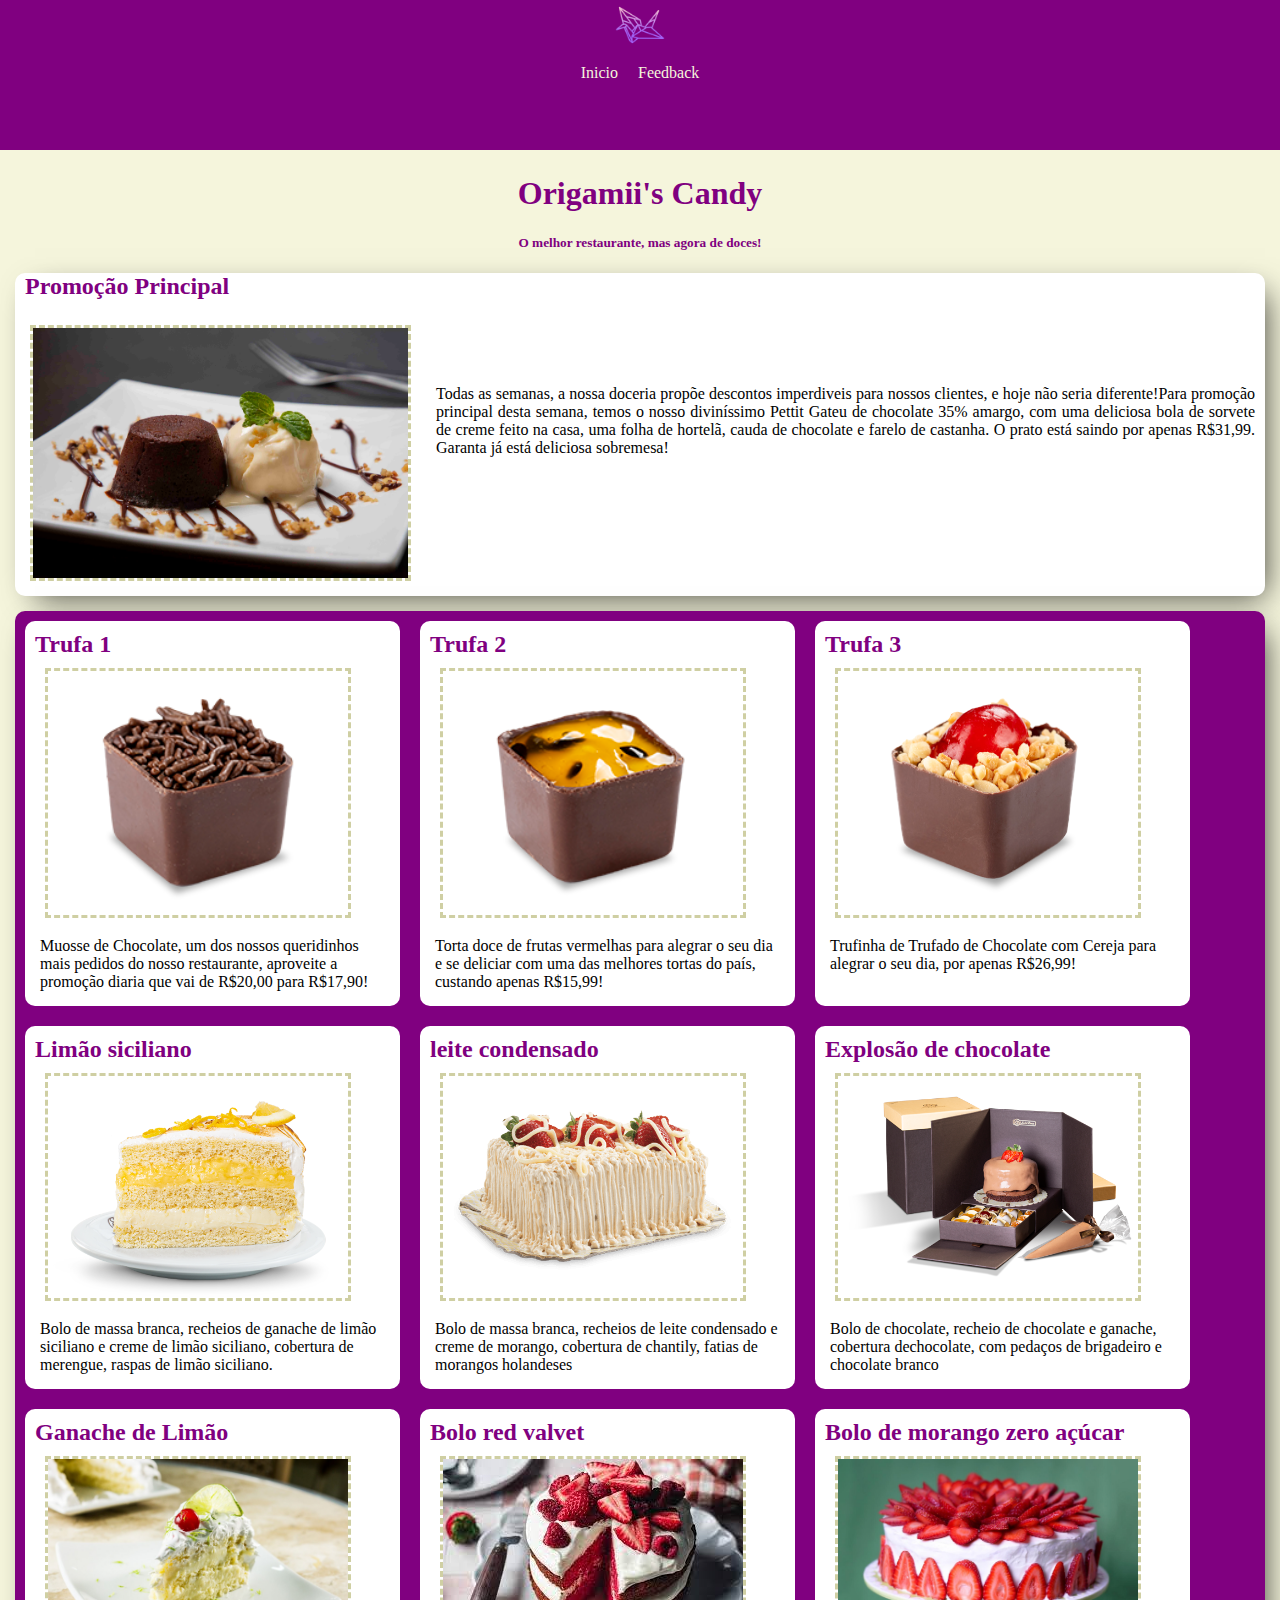
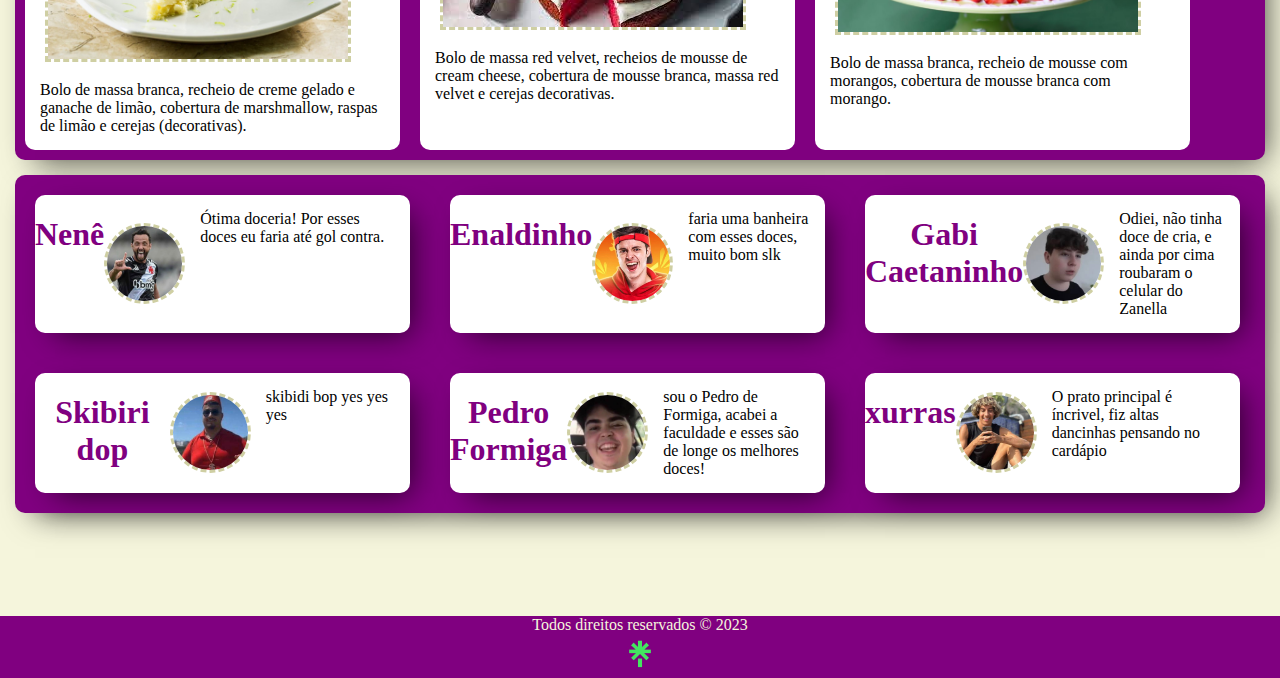
<file: index.html>
<!DOCTYPE html>
<html>

<head>
    <meta charset="UTF-8">

    <title>Document</title>
    <!--link css-->
    <title>Origamii's Candy</title>

    <link rel="stylesheet" href="assets/css/style.css">
</head>

<body>
<iframe src="layouts/header.html" width="100%"  frameborder="0"></iframe>
    <!--Texto Principal Página Inicial-->
    <h1 id="Textoprincipal">Origamii's Candy</h1>
    <h5>O melhor restaurante, mas agora de doces!</h5>

    <!--Promoção Principal-->
    <section id="promoprincipal">
        <h2>Promoção Principal</h2>
        <div>
            <img id="fotopromoprincipal" src="assets/images/promocaoprincipal.jpg" alt="Foto Promoção Principal">
            <p id="textopromoprincipal">Todas as semanas, a nossa doceria propõe descontos imperdiveis para nossos
                clientes, e hoje não seria diferente!Para promoção principal desta semana, temos o nosso diviníssimo
                Pettit Gateu de chocolate 35% amargo, com uma
                deliciosa bola de sorvete de creme feito na casa, uma folha de hortelã, cauda de chocolate e farelo de
                castanha. O prato está saindo por apenas R$31,99. Garanta já está deliciosa sobremesa!</p>
        </div>
    </section>
    <article>
        <div id="section1">
            <section class="sec1">
                <h2>Trufa 1</h2>
                <img class="img1" src="assets/images/brigadeira_246x200px.png" width="20%">
                <p>Muosse de Chocolate, um dos nossos queridinhos mais pedidos do nosso restaurante, aproveite a
                    promoção
                    diaria
                    que vai de R$20,00 para R$17,90!</a></p>
            </section>
            <section class="sec1">
                <h2>Trufa 2</h2>
                <img class="img1" src="assets/images/maracuja_246x200px.png" width="20%">
                <p>Torta doce de frutas vermelhas para alegrar o seu dia e se deliciar com uma das melhores tortas do
                    país,
                    custando
                    apenas R$15,99!</a></p>
            </section>
            <section class="sec1">
                <h2>Trufa 3</h2>
                <img class="img1" src="assets/images/trufado_c_cereja_615x500px.png" width="20%">
                <p>Trufinha de Trufado de Chocolate com Cereja para alegrar o seu dia, por apenas R$26,99!</p>
            </section>
        </div>
        <div id="section3">
            <section class="sec3">
                <h2>Limão siciliano</h2>
                <img class="img3" src="assets/sodie4.png">
                <p>Bolo de massa branca, recheios de ganache de limão siciliano e creme de limão siciliano, cobertura de
                    merengue, raspas de limão siciliano.</p>
            </section>
            <section class="sec3">
                <h2>leite condensado</h2>
                <img class="img3" src="assets/leite condensado.png">
                <p>Bolo de massa branca, recheios de leite condensado e creme de morango, cobertura de
                    chantily, fatias de morangos holandeses</p>

            </section>
            <section class="sec3">
                <h2>Explosão de chocolate</h2>

                <img class="img3" src="assets/explosao de chocolate.png">
                <p>Bolo de chocolate, recheio de chocolate e ganache, cobertura dechocolate, com pedaços de brigadeiro e
                    chocolate branco </p>
            </section>
        </div>
        <div id="section4">
            <section class="sec4">
                <h2>Ganache de Limão</h2>

                <img class="img4" src="assets/imagens/ganachedelimão.jpg">
                <p>Bolo de massa branca, recheio de creme gelado e ganache de limão, cobertura de marshmallow,
                    raspas de limão e cerejas (decorativas).</p>

            </section>
            <section class="sec4">
                <h2>Bolo red valvet</h2>

                <img class="img4" src="assets/imagens/bolo red velvet.jfif">
                <p>Bolo de massa red velvet, recheios de mousse de cream cheese, cobertura de mousse branca,
                    massa red velvet e cerejas decorativas.</p>

            </section>
            <section class="sec4">
                <h2>Bolo de morango zero açúcar</h2>

                <img class="img4" src="assets/imagens/bolodemorango.png">
                <p>Bolo de massa branca, recheio de mousse com morangos, cobertura de mousse branca com morango.
                </p>
        </div>
        </section>

    </article>
    <article>
        <div>
            <section class="depoimentos">
                <!--nene-->
                <h1>Nenê</h1>
                <img id="nene" src="assets/imagens/nene.jpg" alt="nene">
                <p class="textodepoimento">Ótima doceria! Por esses doces eu faria até gol contra.</p>
            </section>
            <section class="depoimentos">
                <!--enaldo-->
                <h1>Enaldinho</h1>
                <img id="enaldo" src="assets/imagens/enaldinho1.JPG" alt="enaldinho1">
                <p class="textodepoimento">faria uma banheira com esses doces, muito bom slk</p>
            </section>
            <section class="depoimentos">
                <!--caetaninho-->
                <h1>Gabi Caetaninho</h1>
                <img id="caetaninho" src="assets/imagens/caetaninho.jpg" alt="caetaninho">
                <p class="textodepoimento">Odiei, não tinha doce de cria, e ainda por cima roubaram o celular do
                    Zanella
                </p>
            </section>

        </div>
        <div id="depoimentos 2">
            <section class="depoimentos">
                <!--skibiri-->
                <h1>Skibiri dop</h1>
                <img id="nene" src="assets/imagens/skibiri.JPG" alt="skibiri">
                <p class="textodepoimento">skibidi bop yes yes yes</p>
            </section>
            <section class="depoimentos">
                <!--migas-->
                <h1>Pedro Formiga</h1>
                <img id="enaldo" src="assets/imagens/migas.JPG" alt="enaldinho1">
                <p class="textodepoimento">sou o Pedro de Formiga, acabei a faculdade e esses são de longe os
                    melhores doces!</p>
            </section>
            <section class="depoimentos">
                <!--xurras-->
                <h1>xurras</h1>
                <img id="caetaninho" src="assets/imagens/xurras.jpg" alt="caetaninho">
                <p class="textodepoimento">O prato principal é íncrivel, fiz altas dancinhas pensando no
                    cardápio</p>
            </section>
        </div>

        </div>
    </article>
    <iframe id="indexfooter" src="layouts/footer.html" width="100%" frameborder="0"></iframe>
</body>

</html>
</file>
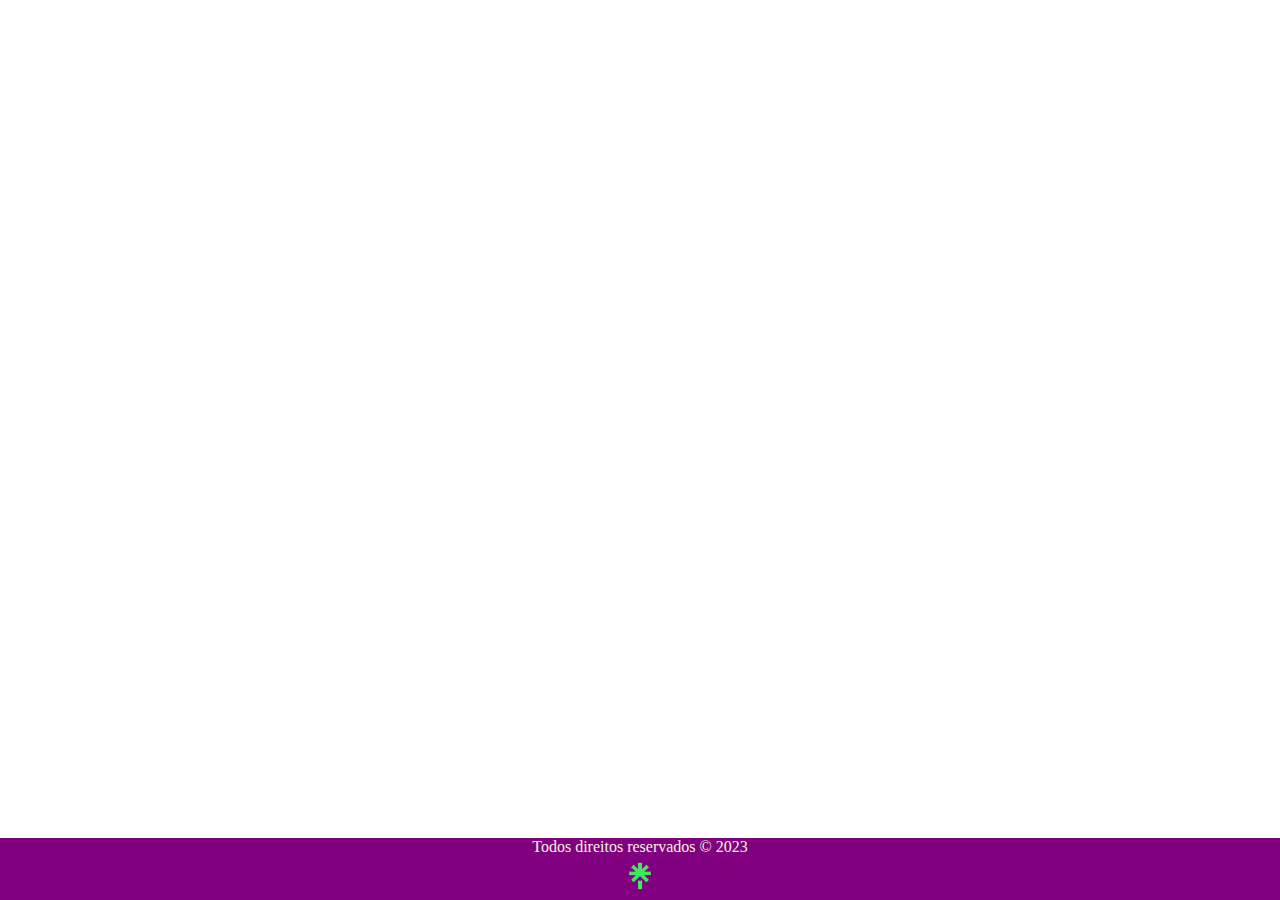
<file: layouts/footer.html>
<!DOCTYPE html>
<html>

<head>
    <meta charset="UTF-8">
    <link rel="stylesheet" href="footer.css">
</head>
<!--footer feito pelo rocha-->

<body>
    <footer>
        <p>Todos direitos reservados © 2023</p>
        <a href="https://linktr.ee/nickolasliea77?utm_source=linktree_profile_share&ltsid=6066f8ea-846a-4d8d-8f29-684680e02b43"
            target="_blank">
            <img src="../assets/images/linktree.png" width="40px" height="40px">
        </a>
    </footer>

</body>

</html>
</file>
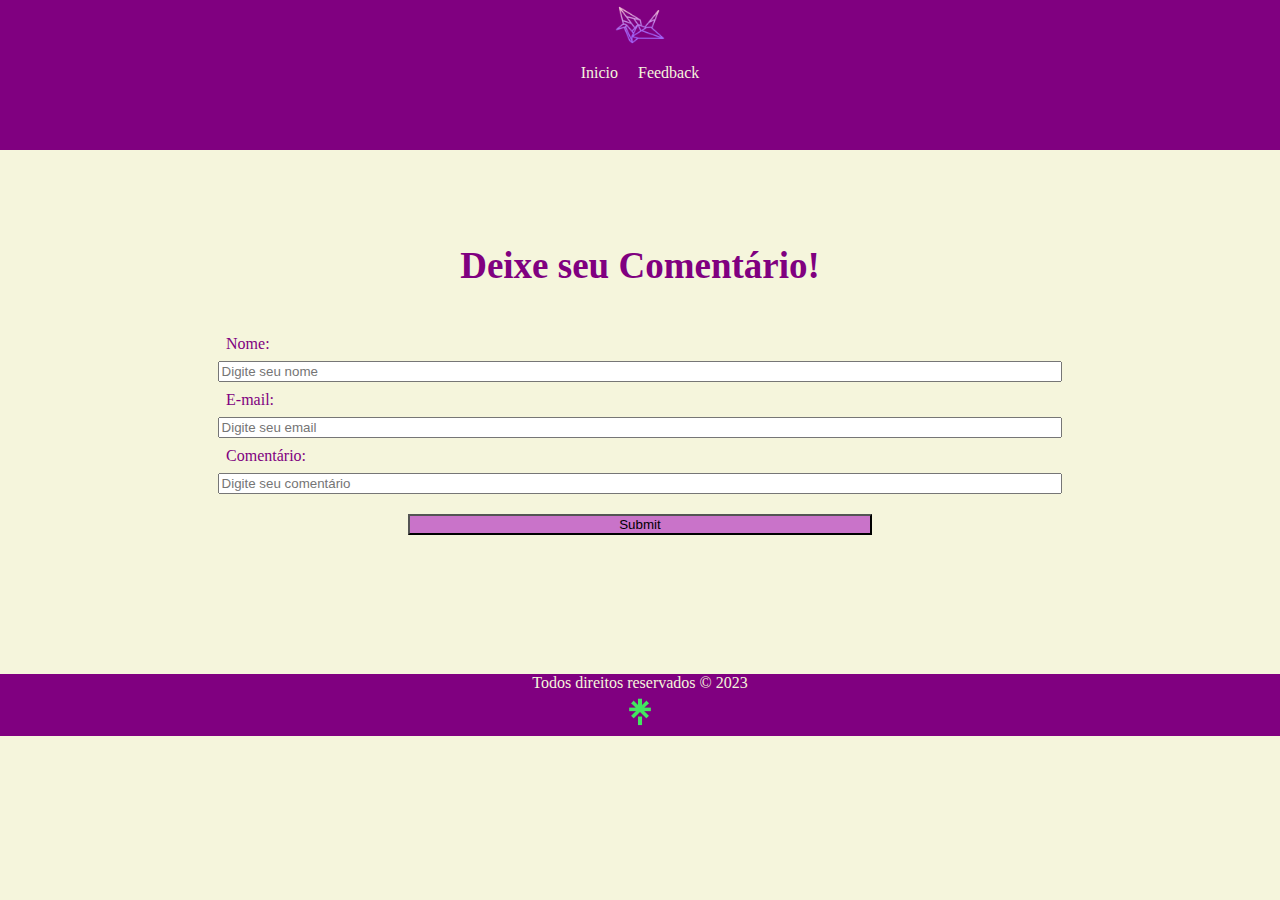
<file: pages/formulário.html>
<!DOCTYPE html>
<html lang>

<head>
    <meta charset="UTF-8">
    <link rel="stylesheet" href="../assets/css/formulário.css">
    <title>Document</title>
</head>

<body>
    <iframe src="../layouts/header.html" width="100%" scrolling="no"  frameborder="0"></iframe>
    <form action="../pages/posformulario.html">
        <div id="formulario">
            <h2>Deixe seu Comentário!</h2>
            <label for="Nome">Nome:</label>
            <input type="text" placeholder="Digite seu nome" required>
            <label for="Email">E-mail:</label>
            <input type="text" placeholder="Digite seu email" required>
            <label for="">Comentário:</label>
            <input type="text" placeholder="Digite seu comentário" required>
            <input id="button" type="submit">
        </div>
        <iframe id="footerformulario" src="../layouts/footer.html" width="100%" scrolling="no"  frameborder="0"></iframe>
    </form>
    
</body>
</html>
</file>
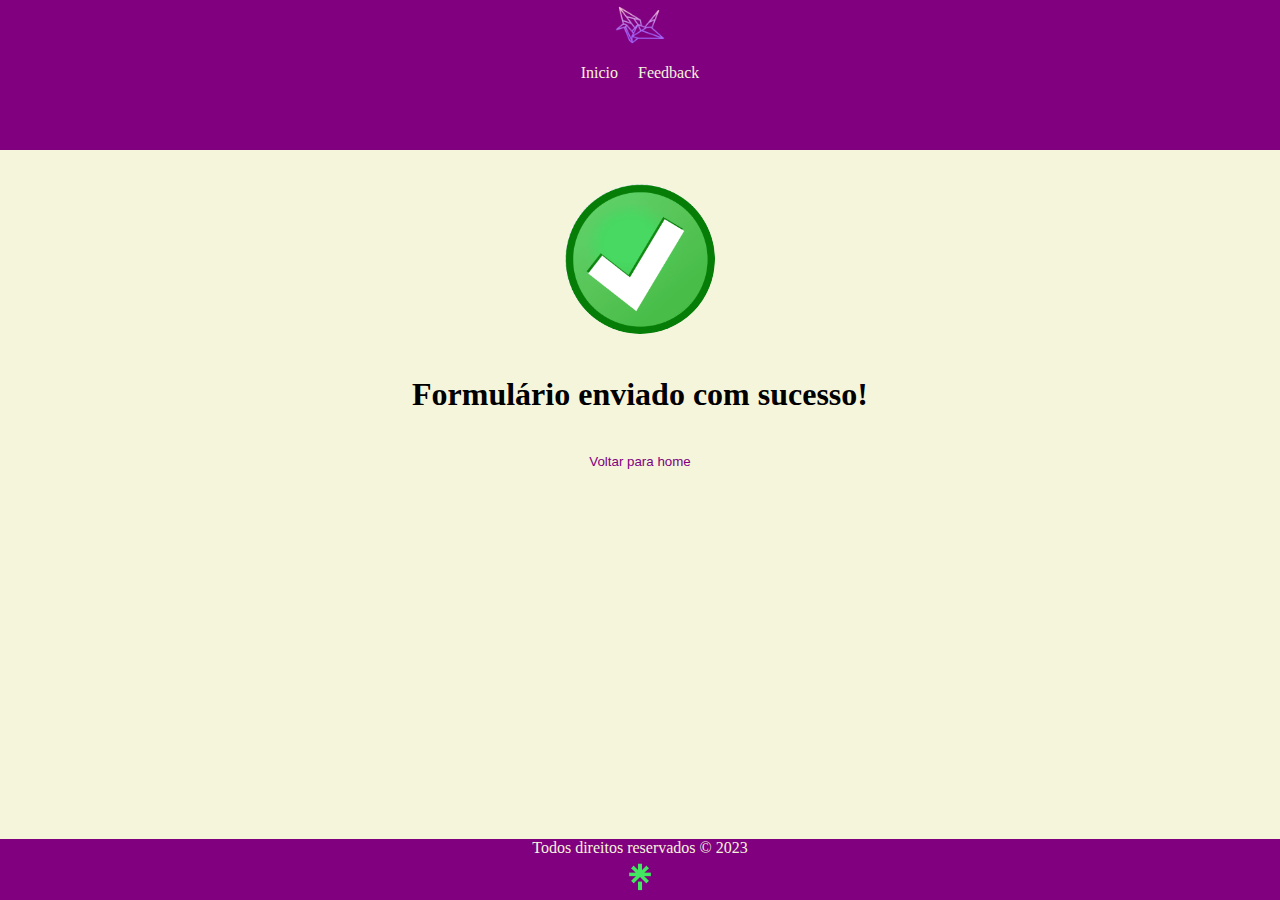
<file: pages/posformulario.html>
<!DOCTYPE html>
<html>

<head>
    <!--Cabeça-->
    <meta charset="UTF-8">
    <title>pós formulário</title>
    <link rel="stylesheet" href="../assets/css/posformulário.css">
</head>

<body class="main">
    <!--pós quiz-->
    <iframe width="100%" scrolling="no" src="../layouts/header.html" frameborder="0"></iframe>
    <img class="img" src="../assets/css/imagens/imagemdecerto.png" alt="Imagem" height="150px">
    <h1 class="text">Formulário enviado com sucesso!</h1>
    <button class="button"><a id="" href="../index.html">Voltar para home</a></button>
    <footer>
        <iframe id="iframe_footer" width="100%" scrolling="no" src="../layouts/footer.html" frameborder="0" height="100px"></iframe>
    </footer>
</body>

</html>
</file>
<file: assets/css/style.css>
body {
    background-color: beige;
    margin: 0%;
    padding: 0%;
}

/*section1*/
#section1 {
    display: flex;
}

.sec1 {
    margin: 10px;
    background-color: white;
    width: 30%;
    border-radius: 10px;
}

.img1 {
    width: 300px;
    margin-left: 20px;
}

h2 {
    color: purple;
    font-family: Georgia, 'Times New Roman', Times, serif;
    margin: 10px;
}

/*Section3*/ 
#section3 {
    display: flex;
    
}

.sec3 {
    margin: 10px;
    background-color: white;
    width: 30%;
    border-radius: 10px;
}

.img3 {
    width: 300px;
    margin-left: 20px;
}

#section4 {
    display: flex;
}

.sec4 {
    margin: 10px;
    background-color: white;
    width: 30%;
    border-radius: 10px;
}

.img4 {
    width: 300px;
    margin-left: 20px;
}


/*depoimentos*/
.depoimentos {
    background-color: white;
    margin: 20px;
    color: rgb(0, 0, 0);
    display: flex;
    border-radius: 10px;
    width: 30%;
    /*box-shadow*/
    -webkit-box-shadow: 10px 10px 30px -10px rgba(0,0,0,0.75);
-moz-box-shadow: 10px 10px 30px -10px rgba(0,0,0,0.75);
box-shadow: 10px 10px 30px -10px rgba(0,0,0,0.75);
}

img {
    margin: auto;
    width: 40%;
    border-style: dashed;
    border-color: rgb(207, 207, 163);

}

#nene {
    margin: auto;
    width: 20%;
    /*img redonda*/
    border-radius: 100%;
}

#enaldo {
    margin: auto;
    width: 20%;
    /*img redonda*/
    border-radius: 100%;

}

#caetaninho {
    margin: auto;
    width: 20%;
    /*img redonda*/
    border-radius: 100%;

}

article {
    background-color: purple;
    /*margem fundo depoimentos*/

    margin: 10px;
    border-radius: 10px;
    -webkit-box-shadow: 10px 10px 30px -10px rgba(0,0,0,0.75);
-moz-box-shadow: 10px 10px 30px -10px rgba(0,0,0,0.75);
box-shadow: 10px 10px 30px -10px rgba(0,0,0,0.75);
margin: 15px;
}




.textodepoimentos {
    margin: 5px;
    text-align: justify;
}



/*Texto Principal Página Inicial*/
h1, h5 {
    color: purple;
    text-align: center;
    font-family: Georgia, 'Times New Roman', Times, serif;
}

/*Promoçao Principal*/

div {
    display: flex;
}

#fotopromoprincipal {
    width: 30%;
    margin: 15px;
}

#promoprincipal {
background-color: white;
border-radius: 10px;
-webkit-box-shadow: 10px 10px 30px -10px rgba(0,0,0,0.75);
-moz-box-shadow: 10px 10px 30px -10px rgba(0,0,0,0.75);
box-shadow: 10px 10px 30px -10px rgba(0,0,0,0.75);
margin: 15px;

}

#textopromoprincipal {
    margin: 10px;
    text-align: justify;
    margin-top: 75px;
}

h3,  p{
   margin: 15px;

}

img{
   width: 300px;
   margin: auto;
}

.div_foto{
    text-align: center;
}

#Textoprincipal {
    text-align: center;
}

#indexfooter {
    margin-bottom: -5px;
}
</file>
<file: layouts/footer.css>
body {
    text-align: center;
    margin: 0;
    padding: 0;
}

footer {
  margin: 0%;
  background-color: purple;
  font-family: Georgia, 'Times New Roman', Times, serif;
  width: 100%;
  color: beige;
  bottom: 0;
  margin: 0;
  padding: 0;
  position: fixed;
}

  
  p{
    margin: 0;
  }
</file>
<file: assets/css/formulário.css>
body {
    background-color: beige;
    text-align: center;
    margin: 0;
    padding: 0;
}

div  {
    margin: auto;
}

h2 {
    color: purple;
    font-family: Georgia, 'Times New Roman', Times, serif;
    padding: 1%;
    font-size: 37px;
}

label {
    color: purple;
    font-family: Georgia, 'Times New Roman', Times, serif;
    text-align: left;
    padding: 1%;
}

#button {
    margin: auto;
    width: 55%;
    background-color: rgb(201, 115, 201);
    margin-top: 20px;
}

#formulario {
    display: flex;
    flex-direction: column;
    width: 66%;
    padding: 4%;
}

div2 {
    width: 60%;
}

#footerformulario {
    bottom: 0px;
    margin-bottom: -5px;
    
}
</file>
<file: assets/css/posformulário.css>
.main{
    align-items: center;
    background-repeat: no-repeat;
    background-size: 100%;
    text-align: center;
    background-color: beige;
}

.img{
    border-radius: 50%;
    margin-top: 30px;
}

h1{
    color: black;
    font-family: Georgia, 'Times New Roman', Times, serif;
    margin: 3%;
                                                
                                                 
}

.button{
    border-style: none;
    background-color: beige;
  
}

.button:hover {
background-color: plum;
color: purple;
border-radius: 10px;
}

a {
    color: purple;
    text-decoration: none;
}

iframe {
    padding: 0;
    margin: 0;
}

footer {
    position: fixed;
    bottom: 0;
    width: 100%;
    margin-bottom: -5px;
}

body {
    margin: 0;
}
</file>
